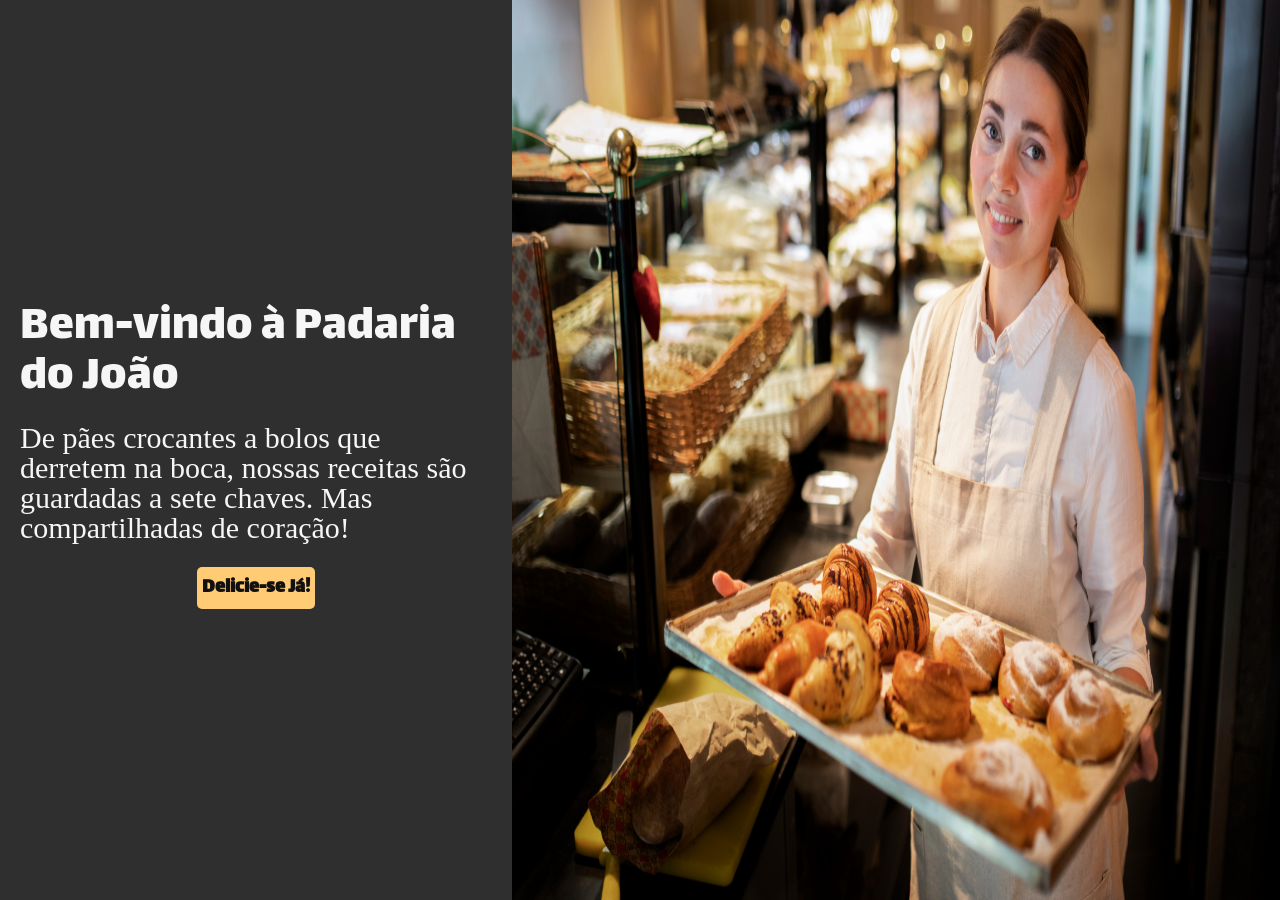
<file: index.html>
<!DOCTYPE html>
<html lang="pt-BR">
<head>
    <meta charset="UTF-8">
    <meta name="viewport" content="width=device-width, initial-scale=1.0">
    <title>Padaria do João</title>
    
    <link rel="stylesheet" href="./reset.css">
    <link rel="stylesheet" href="./style.css">
    
    <link rel="preconnect" href="https://fonts.googleapis.com">
    <link rel="preconnect" href="https://fonts.gstatic.com" crossorigin>
    <link href="https://fonts.googleapis.com/css2?family=Lalezar&display=swap" rel="stylesheet">

    <link rel="preconnect" href="https://fonts.googleapis.com">
    <link rel="preconnect" href="https://fonts.gstatic.com" crossorigin>
    <link href="https://fonts.googleapis.com/css2?family=Carrois+Gothic&family=Lalezar&display=swap" rel="stylesheet">
</head>
<body class="body-home">
    <div class="sidebar">
        <div class="texto-home">
            <h1>Bem-vindo à Padaria do João</h1>
            <h3>De pães crocantes a bolos que derretem na boca, nossas receitas são guardadas a sete chaves. Mas compartilhadas de coração!</h3>
            <span><a id="botao-inicio" href="./produtos.html"><strong>Delicie-se Já!</strong></a></span>            
        </div>
        
    </div>
        
    <img src="./imagem-homeb.jpg" alt="imagem-home">
      
                 

    
</body>
</html>
</file>
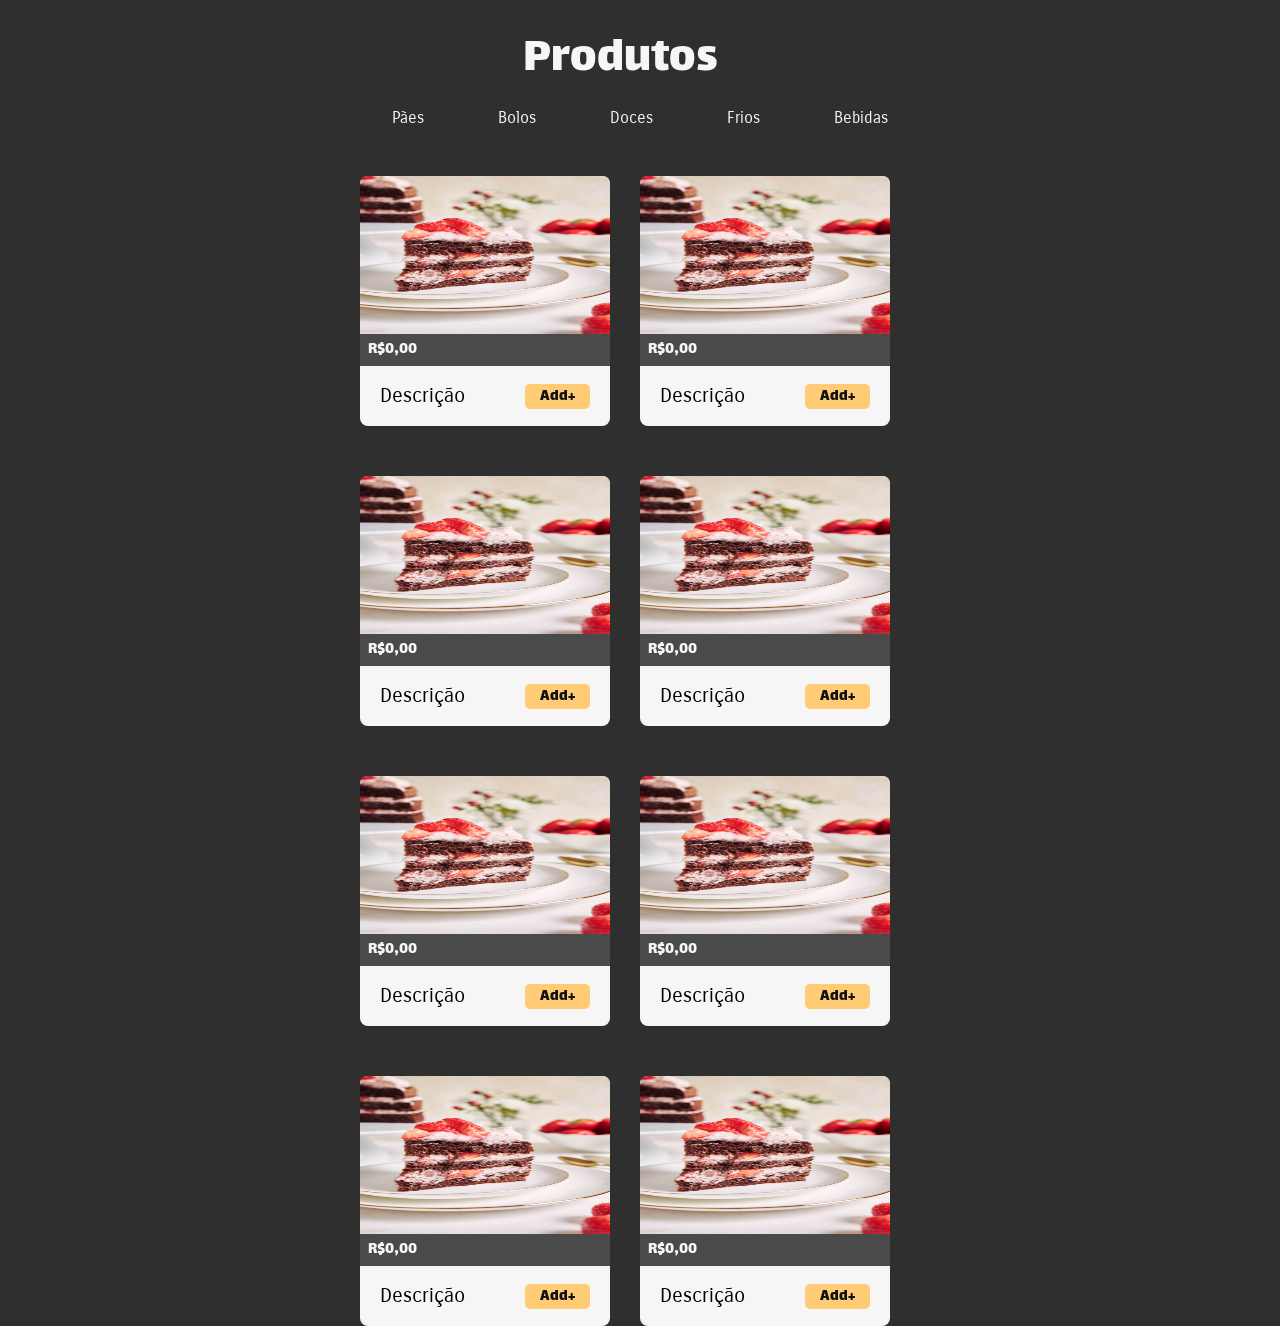
<file: bolos.html>
<!DOCTYPE html>
<html lang="pt-BR">
<head>
    <meta charset="UTF-8">
    <meta name="viewport" content="width=device-width, initial-scale=1.0">
    <title>Bolos</title>
    
    <link rel="stylesheet" href="./reset.css">
    <link rel="stylesheet" href="./style.css">
    
    <link rel="preconnect" href="https://fonts.googleapis.com">
    <link rel="preconnect" href="https://fonts.gstatic.com" crossorigin>
    <link href="https://fonts.googleapis.com/css2?family=Lalezar&display=swap" rel="stylesheet">

    <link rel="preconnect" href="https://fonts.googleapis.com">
    <link rel="preconnect" href="https://fonts.gstatic.com" crossorigin>
    <link href="https://fonts.googleapis.com/css2?family=Carrois+Gothic&family=Lalezar&display=swap" rel="stylesheet">

    <meta name="viewport" content="width=device-width, initial-scale=1.0">
    <link href="https://cdnjs.cloudflare.com/ajax/libs/font-awesome/6.0.0-beta3/css/all.min.css" rel="stylesheet" /> 
    
</head>
<body>
    <header class="header-produtos"> 
        
        <div class="titulo-pagina">
            <h1>Produtos</h1> 
        
            <a href="./produtos.html"><i class="fa-solid fa-arrow-left"></i></a>
        
        </div>
        
        <nav class="menu-produtos">
                <a href="./paes.html">Pães</a>
                <a href="./bolos.html">Bolos</a>
                <a href="./doces.html">Doces</a>
                <a href="./frios.html">Frios</a>
                <a href="./bebidas.html">Bebidas</a>
        </nav>
           
    </header>
<main class="main-produtos">
    
    <div class="box-produtos">

        <img src="./Imagens/closeup-shot-piece-delicious-strawberry-cake-plate.jpg" alt="foto-produto">
        <h3 id="box-preco"><strong>R$0,00</strong></h3>
        <div class="box-descricao">
            <h3>Descrição</h3>
            <span><a href="./carrinho.html"><strong>Add+</strong></a></span>
        </div>

    </div>

    <div class="box-produtos">

        <img src="./Imagens/closeup-shot-piece-delicious-strawberry-cake-plate.jpg" alt="foto-produto">
        <h3 id="box-preco"><strong>R$0,00</strong></h3>
        <div class="box-descricao">
            <h3>Descrição</h3>
            <span><a href="./carrinho.html"><strong>Add+</strong></a></span>
        </div>

    </div>

    <div class="box-produtos">

        <img src="./Imagens/closeup-shot-piece-delicious-strawberry-cake-plate.jpg" alt="foto-produto">
        <h3 id="box-preco"><strong>R$0,00</strong></h3>
        <div class="box-descricao">
            <h3>Descrição</h3>
            <span><a href="./carrinho.html"><strong>Add+</strong></a></span>
        </div>

    </div>

    <div class="box-produtos">

        <img src="./Imagens/closeup-shot-piece-delicious-strawberry-cake-plate.jpg" alt="foto-produto">
        <h3 id="box-preco"><strong>R$0,00</strong></h3>
        <div class="box-descricao">
            <h3>Descrição</h3>
            <span><a href="./carrinho.html"><strong>Add+</strong></a></span>
        </div>

    </div>

    <div class="box-produtos">

        <img src="./Imagens/closeup-shot-piece-delicious-strawberry-cake-plate.jpg" alt="foto-produto">
        <h3 id="box-preco"><strong>R$0,00</strong></h3>
        <div class="box-descricao">
            <h3>Descrição</h3>
            <span><a href="./carrinho.html"><strong>Add+</strong></a></span>
        </div>

    </div>

    <div class="box-produtos">

        <img src="./Imagens/closeup-shot-piece-delicious-strawberry-cake-plate.jpg" alt="foto-produto">
        <h3 id="box-preco"><strong>R$0,00</strong></h3>
        <div class="box-descricao">
            <h3>Descrição</h3>
            <span><a href="./carrinho.html"><strong>Add+</strong></a></span>
        </div>

    </div>

    <div class="box-produtos">

        <img src="./Imagens/closeup-shot-piece-delicious-strawberry-cake-plate.jpg" alt="foto-produto">
        <h3 id="box-preco"><strong>R$0,00</strong></h3>
        <div class="box-descricao">
            <h3>Descrição</h3>
            <span><a href="./carrinho.html"><strong>Add+</strong></a></span>
        </div>

    </div>

    <div class="box-produtos">

        <img src="./Imagens/closeup-shot-piece-delicious-strawberry-cake-plate.jpg" alt="foto-produto">
        <h3 id="box-preco"><strong>R$0,00</strong></h3>
        <div class="box-descricao">
            <h3>Descrição</h3>
            <span><a href="./carrinho.html"><strong>Add+</strong></a></span>
        </div>

    </div>
   
</main>    

    
</body>
</html>
</file>
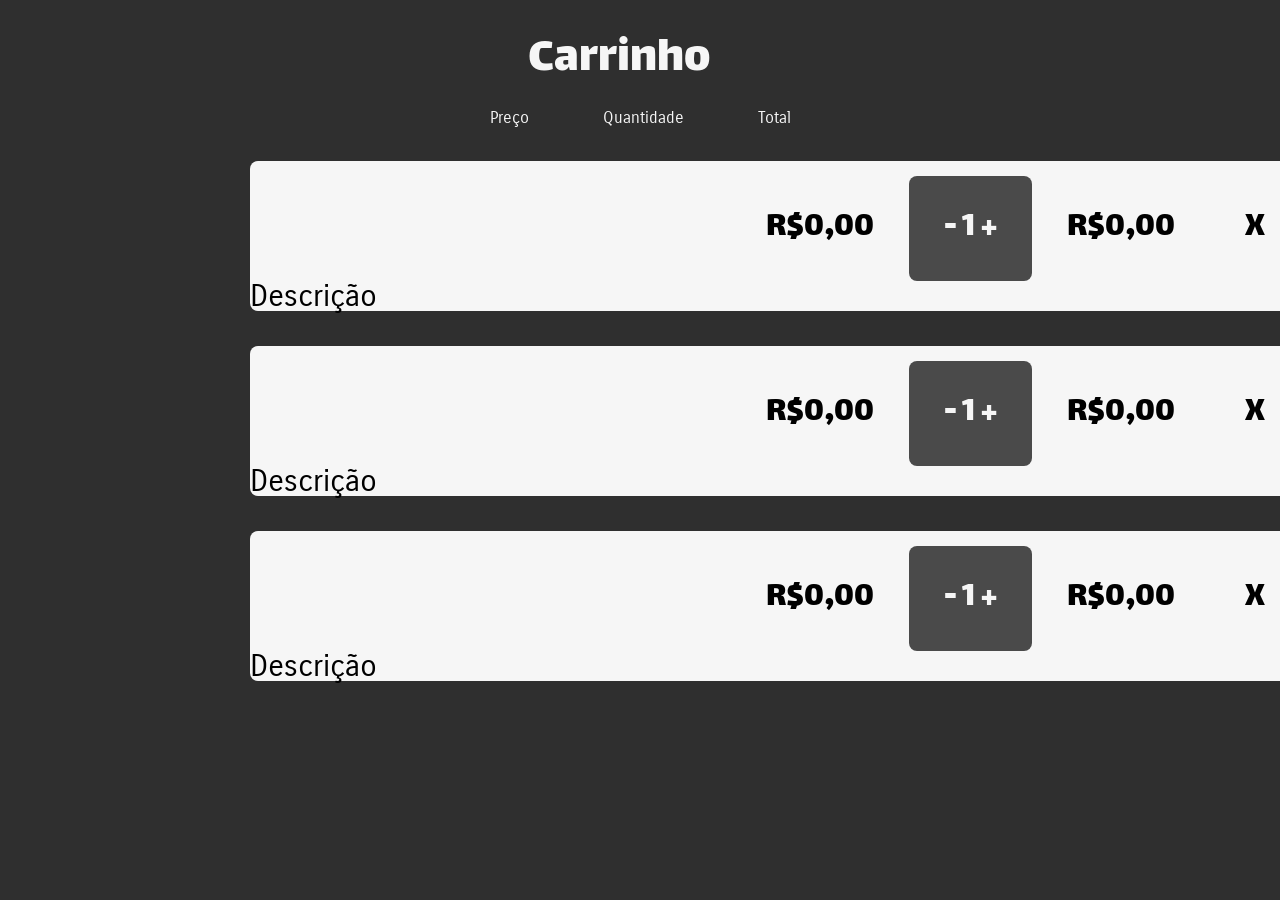
<file: carrinho.html>
<!DOCTYPE html>
<html lang="pt-BR">
<head>
    <meta charset="UTF-8">
    <meta name="viewport" content="width=device-width, initial-scale=1.0">
    <title>Carrinho</title>
    
    <link rel="stylesheet" href="./reset.css">
    <link rel="stylesheet" href="./style.css">
    
    <link rel="preconnect" href="https://fonts.googleapis.com">
    <link rel="preconnect" href="https://fonts.gstatic.com" crossorigin>
    <link href="https://fonts.googleapis.com/css2?family=Lalezar&display=swap" rel="stylesheet">

    <link rel="preconnect" href="https://fonts.googleapis.com">
    <link rel="preconnect" href="https://fonts.gstatic.com" crossorigin>
    <link href="https://fonts.googleapis.com/css2?family=Carrois+Gothic&family=Lalezar&display=swap" rel="stylesheet">

    <meta name="viewport" content="width=device-width, initial-scale=1.0">
    <link href="https://cdnjs.cloudflare.com/ajax/libs/font-awesome/6.0.0-beta3/css/all.min.css" rel="stylesheet" /> 
    
</head>
<body>
    <header class="header-carrinho"> 
        
        <div class="titulo-pagina">
            <h1>Carrinho</h1> 
        
            <a href="./produtos.html"><i class="fa-solid fa-arrow-left"></i></a>
        
        </div> 

        <nav class="carrinho-produtos">
                <a href="#">Preço</a>
                <a href="#">Quantidade</a>
                <a href="#">Total</a>
        </nav>
        
        <!-- <a href="#">Produtos</a> -->

    </header>

<main class="main-carrinho">
    
    <div class="produtos-carrinho">
        <div class="box-carrinho">

            <!-- <img src="./Imagens/closeup-shot-piece-delicious-strawberry-cake-plate.jpg" alt="foto-produto"> -->
            <div class="quantidades">
                <h2>R$0,00</h2>
                <h2 id="add-itens"><strong>- 1 +</strong></h2>
                <h2>R$0,00</h2>
                <h2>X</h2>
            </div>
            <div id="descricao-box-carrinho">
                <h3>Descrição</h3>
            </div>

        </div>
    
        <div class="box-carrinho">

            <!-- <img src="./Imagens/closeup-shot-piece-delicious-strawberry-cake-plate.jpg" alt="foto-produto"> -->
            <div class="quantidades">
                <h2>R$0,00</h2>
                <h2 id="add-itens"><strong>- 1 +</strong></h2>
                <h2>R$0,00</h2>
                <h2>X</h2>
            </div>
            <div>
                <h3>Descrição</h3>
            </div>

        </div>

        <div class="box-carrinho">

             <!-- <img src="./Imagens/closeup-shot-piece-delicious-strawberry-cake-plate.jpg" alt="foto-produto"> -->
             <div class="quantidades">
                <h2>R$0,00</h2>
                <h2 id="add-itens"><strong>- 1 +</strong></h2>
                <h2>R$0,00</h2>
                <h2>X</h2>
            </div>
            <div>
                <h3>Descrição</h3>
            </div>

        </div>
    </div>
<div class="box-total">

        <!-- <img src="./Imagens/closeup-shot-piece-delicious-strawberry-cake-plate.jpg" alt="foto-produto"> -->
        
        <div class="subtotal-box-total">
            <h2>Subtotal</h2>
            <p>Total carrinho</p>
            <p>Taxa</p>
            <p>Delivery</p>     
        </div>
        
        <h3 id="box-preco-total"><strong>Total</strong></h3>
        
        <div class="box-descricao-total">
            <span><a href="./pagamento.html"><strong>Pagamento</strong></a></span>
        </div>

</div>    

</main>    

    
</body>
</html>
</file>
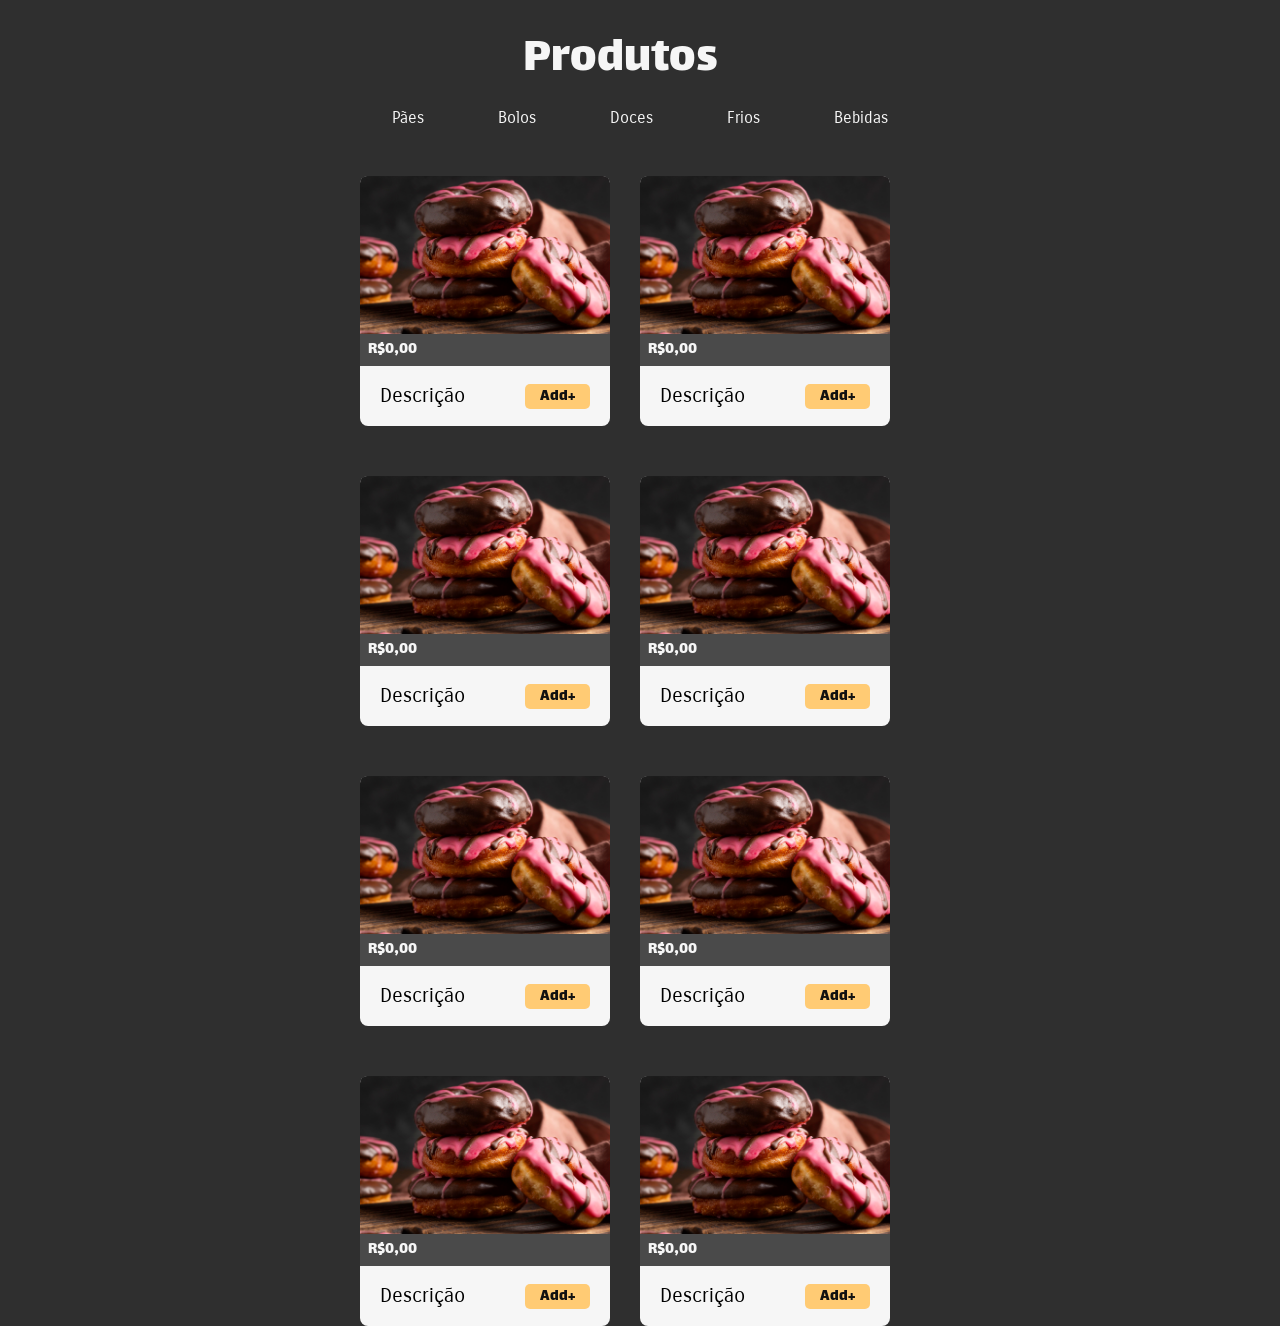
<file: doces.html>
<!DOCTYPE html>
<html lang="pt-BR">
<head>
    <meta charset="UTF-8">
    <meta name="viewport" content="width=device-width, initial-scale=1.0">
    <title>Doces</title>
    
    <link rel="stylesheet" href="./reset.css">
    <link rel="stylesheet" href="./style.css">
    
    <link rel="preconnect" href="https://fonts.googleapis.com">
    <link rel="preconnect" href="https://fonts.gstatic.com" crossorigin>
    <link href="https://fonts.googleapis.com/css2?family=Lalezar&display=swap" rel="stylesheet">

    <link rel="preconnect" href="https://fonts.googleapis.com">
    <link rel="preconnect" href="https://fonts.gstatic.com" crossorigin>
    <link href="https://fonts.googleapis.com/css2?family=Carrois+Gothic&family=Lalezar&display=swap" rel="stylesheet">
    
    <meta name="viewport" content="width=device-width, initial-scale=1.0">
    <link href="https://cdnjs.cloudflare.com/ajax/libs/font-awesome/6.0.0-beta3/css/all.min.css" rel="stylesheet" /> 

</head>
<body>
    <header class="header-produtos"> 
        
        <div class="titulo-pagina">
            <h1>Produtos</h1> 
        
            <a href="./produtos.html"><i class="fa-solid fa-arrow-left"></i></a>
        
        </div>
        
        <nav class="menu-produtos">
                <a href="./paes.html">Pães</a>
                <a href="./bolos.html">Bolos</a>
                <a href="./doces.html">Doces</a>
                <a href="./frios.html">Frios</a>
                <a href="./bebidas.html">Bebidas</a>
        </nav>
           
    </header>
<main class="main-produtos">
    
    <div class="box-produtos">

        <img src="./Imagens/close-up-glazed-donuts.jpg" alt="foto-produto">
        <h3 id="box-preco"><strong>R$0,00</strong></h3>
        <div class="box-descricao">
            <h3>Descrição</h3>
            <span><a href="#"><strong>Add+</strong></a></span>
        </div>

    </div>

    <div class="box-produtos">

        <img src="./Imagens/close-up-glazed-donuts.jpg" alt="foto-produto">
        <h3 id="box-preco"><strong>R$0,00</strong></h3>
        <div class="box-descricao">
            <h3>Descrição</h3>
            <span><a href="#"><strong>Add+</strong></a></span>
        </div>

    </div>

    <div class="box-produtos">

        <img src="./Imagens/close-up-glazed-donuts.jpg" alt="foto-produto">
        <h3 id="box-preco"><strong>R$0,00</strong></h3>
        <div class="box-descricao">
            <h3>Descrição</h3>
            <span><a href="#"><strong>Add+</strong></a></span>
        </div>

    </div>

    <div class="box-produtos">

        <img src="./Imagens/close-up-glazed-donuts.jpg" alt="foto-produto">
        <h3 id="box-preco"><strong>R$0,00</strong></h3>
        <div class="box-descricao">
            <h3>Descrição</h3>
            <span><a href="./carrinho.html"><strong>Add+</strong></a></span>
        </div>

    </div>

    <div class="box-produtos">

        <img src="./Imagens/close-up-glazed-donuts.jpg" alt="foto-produto">
        <h3 id="box-preco"><strong>R$0,00</strong></h3>
        <div class="box-descricao">
            <h3>Descrição</h3>
            <span><a href="./carrinho.html"><strong>Add+</strong></a></span>
        </div>

    </div>

    <div class="box-produtos">

        <img src="./Imagens/close-up-glazed-donuts.jpg" alt="foto-produto">
        <h3 id="box-preco"><strong>R$0,00</strong></h3>
        <div class="box-descricao">
            <h3>Descrição</h3>
            <span><a href="./carrinho.html"><strong>Add+</strong></a></span>
        </div>

    </div>

    <div class="box-produtos">

        <img src="./Imagens/close-up-glazed-donuts.jpg" alt="foto-produto">
        <h3 id="box-preco"><strong>R$0,00</strong></h3>
        <div class="box-descricao">
            <h3>Descrição</h3>
            <span><a href="./carrinho.html"><strong>Add+</strong></a></span>
        </div>

    </div>

    <div class="box-produtos">

        <img src="./Imagens/close-up-glazed-donuts.jpg" alt="foto-produto">
        <h3 id="box-preco"><strong>R$0,00</strong></h3>
        <div class="box-descricao">
            <h3>Descrição</h3>
            <span><a href="./carrinho.html"><strong>Add+</strong></a></span>
        </div>

    </div>
   
</main>    

    
</body>
</html>
</file>
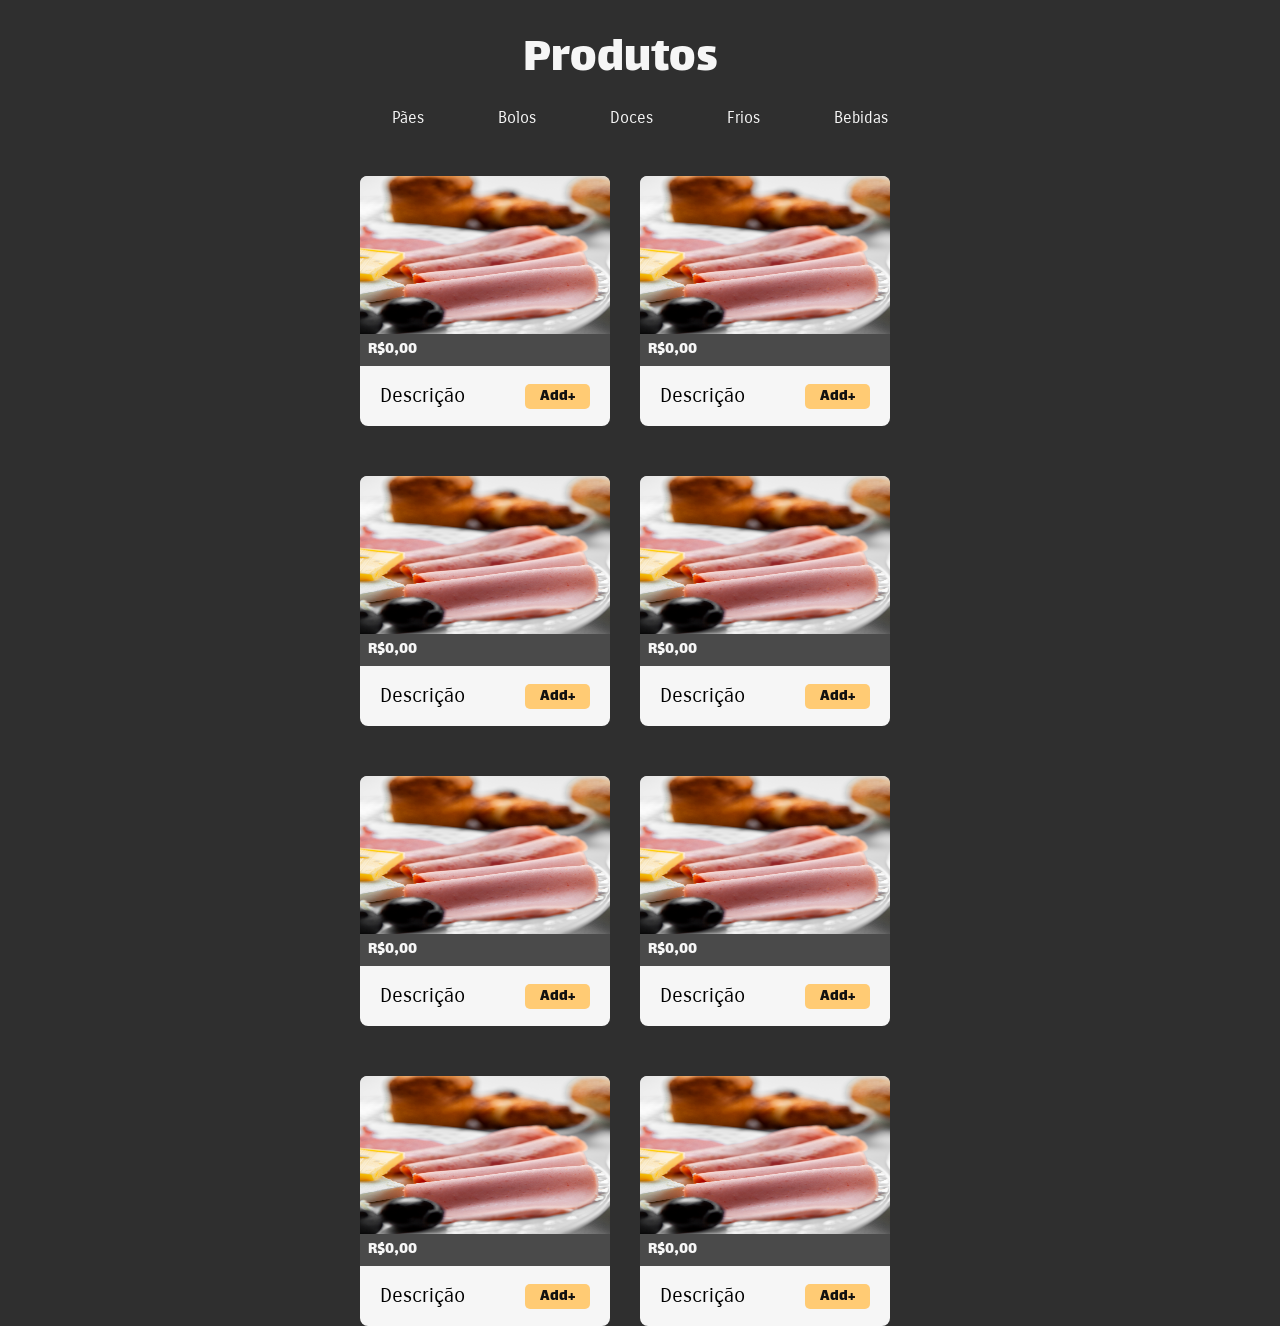
<file: frios.html>
<!DOCTYPE html>
<html lang="pt-BR">
<head>
    <meta charset="UTF-8">
    <meta name="viewport" content="width=device-width, initial-scale=1.0">
    <title>Frios</title>
    
    <link rel="stylesheet" href="./reset.css">
    <link rel="stylesheet" href="./style.css">
    
    <link rel="preconnect" href="https://fonts.googleapis.com">
    <link rel="preconnect" href="https://fonts.gstatic.com" crossorigin>
    <link href="https://fonts.googleapis.com/css2?family=Lalezar&display=swap" rel="stylesheet">

    <link rel="preconnect" href="https://fonts.googleapis.com">
    <link rel="preconnect" href="https://fonts.gstatic.com" crossorigin>
    <link href="https://fonts.googleapis.com/css2?family=Carrois+Gothic&family=Lalezar&display=swap" rel="stylesheet">

    <meta name="viewport" content="width=device-width, initial-scale=1.0">
    <link href="https://cdnjs.cloudflare.com/ajax/libs/font-awesome/6.0.0-beta3/css/all.min.css" rel="stylesheet" /> 
    
</head>
<body>
    <header class="header-produtos"> 
        
        <div class="titulo-pagina">
            <h1>Produtos</h1> 
        
            <a href="./produtos.html"><i class="fa-solid fa-arrow-left"></i></a>
        
        </div>
        
        <nav class="menu-produtos">
                <a href="./paes.html">Pães</a>
                <a href="./bolos.html">Bolos</a>
                <a href="./doces.html">Doces</a>
                <a href="./frios.html">Frios</a>
                <a href="./bebidas.html">Bebidas</a>
        </nav>
           
    </header>
<main class="main-produtos">
    
    <div class="box-produtos">

        <img src="./Imagens/high-angle-view-sliced-sausage-plate-with-pastry-table.jpg" alt="foto-produto">
        <h3 id="box-preco"><strong>R$0,00</strong></h3>
        <div class="box-descricao">
            <h3>Descrição</h3>
            <span><a href="./carrinho.html"><strong>Add+</strong></a></span>
        </div>

    </div>

    <div class="box-produtos">

        <img src="./Imagens/high-angle-view-sliced-sausage-plate-with-pastry-table.jpg" alt="foto-produto">
        <h3 id="box-preco"><strong>R$0,00</strong></h3>
        <div class="box-descricao">
            <h3>Descrição</h3>
            <span><a href="./carrinho.html"><strong>Add+</strong></a></span>
        </div>

    </div>

    <div class="box-produtos">

        <img src="./Imagens/high-angle-view-sliced-sausage-plate-with-pastry-table.jpg" alt="foto-produto">
        <h3 id="box-preco"><strong>R$0,00</strong></h3>
        <div class="box-descricao">
            <h3>Descrição</h3>
            <span><a href="./carrinho.html"><strong>Add+</strong></a></span>
        </div>

    </div>

    <div class="box-produtos">

        <img src="./Imagens/high-angle-view-sliced-sausage-plate-with-pastry-table.jpg" alt="foto-produto">
        <h3 id="box-preco"><strong>R$0,00</strong></h3>
        <div class="box-descricao">
            <h3>Descrição</h3>
            <span><a href="./carrinho.html"><strong>Add+</strong></a></span>
        </div>

    </div>

    <div class="box-produtos">

        <img src="./Imagens/high-angle-view-sliced-sausage-plate-with-pastry-table.jpg" alt="foto-produto">
        <h3 id="box-preco"><strong>R$0,00</strong></h3>
        <div class="box-descricao">
            <h3>Descrição</h3>
            <span><a href="./carrinho.html"><strong>Add+</strong></a></span>
        </div>

    </div>

    <div class="box-produtos">

        <img src="./Imagens/high-angle-view-sliced-sausage-plate-with-pastry-table.jpg" alt="foto-produto">
        <h3 id="box-preco"><strong>R$0,00</strong></h3>
        <div class="box-descricao">
            <h3>Descrição</h3>
            <span><a href="./carrinho.html"><strong>Add+</strong></a></span>
        </div>

    </div>

    <div class="box-produtos">

        <img src="./Imagens/high-angle-view-sliced-sausage-plate-with-pastry-table.jpg" alt="foto-produto">
        <h3 id="box-preco"><strong>R$0,00</strong></h3>
        <div class="box-descricao">
            <h3>Descrição</h3>
            <span><a href="./carrinho.html"><strong>Add+</strong></a></span>
        </div>

    </div>

    <div class="box-produtos">

        <img src="./Imagens/high-angle-view-sliced-sausage-plate-with-pastry-table.jpg" alt="foto-produto">
        <h3 id="box-preco"><strong>R$0,00</strong></h3>
        <div class="box-descricao">
            <h3>Descrição</h3>
            <span><a href="./carrinho.html"><strong>Add+</strong></a></span>
        </div>

    </div>
   
</main>    

    
</body>
</html>
</file>
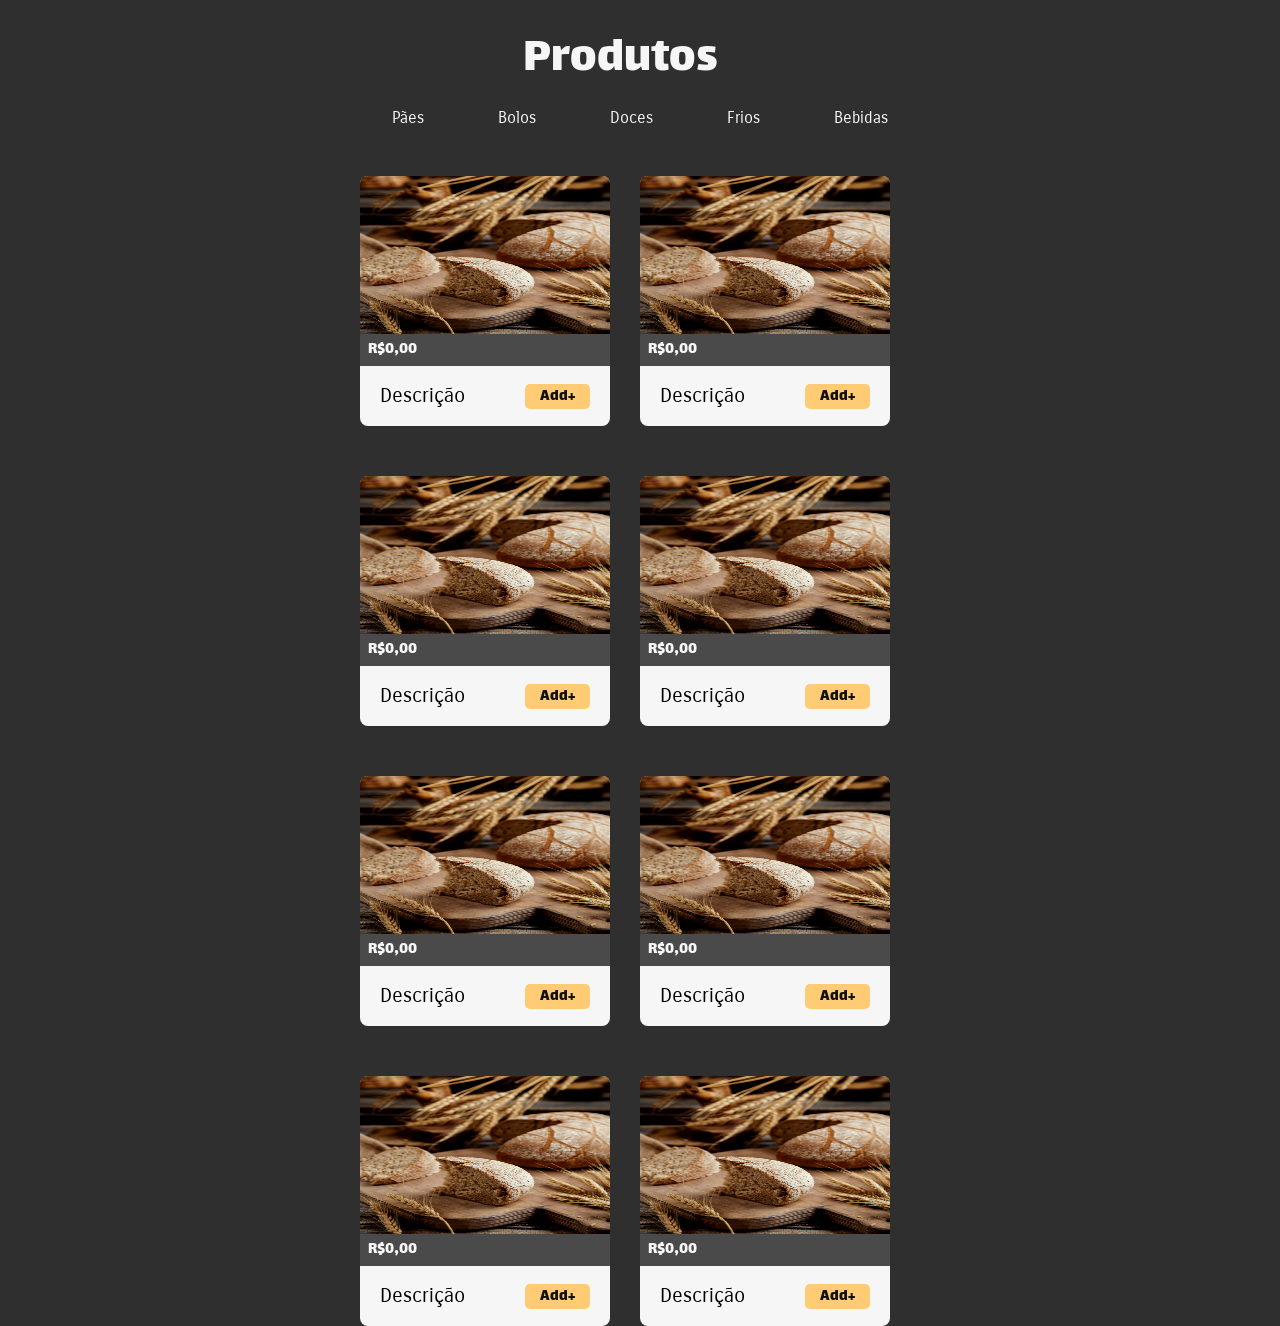
<file: paes.html>
<!DOCTYPE html>
<html lang="pt-BR">
<head>
    <meta charset="UTF-8">
    <meta name="viewport" content="width=device-width, initial-scale=1.0">
    <title>Pães</title>
    
    <link rel="stylesheet" href="./reset.css">
    <link rel="stylesheet" href="./style.css">
    
    <link rel="preconnect" href="https://fonts.googleapis.com">
    <link rel="preconnect" href="https://fonts.gstatic.com" crossorigin>
    <link href="https://fonts.googleapis.com/css2?family=Lalezar&display=swap" rel="stylesheet">

    <link rel="preconnect" href="https://fonts.googleapis.com">
    <link rel="preconnect" href="https://fonts.gstatic.com" crossorigin>
    <link href="https://fonts.googleapis.com/css2?family=Carrois+Gothic&family=Lalezar&display=swap" rel="stylesheet">

    <meta name="viewport" content="width=device-width, initial-scale=1.0">
    <link href="https://cdnjs.cloudflare.com/ajax/libs/font-awesome/6.0.0-beta3/css/all.min.css" rel="stylesheet" /> 
    
</head>
<body>
    <header class="header-produtos"> 
        
        <div class="titulo-pagina">
            <h1>Produtos</h1>
        
            <a href="./produtos.html"><i class="fa-solid fa-arrow-left"></i></a>
        
        </div>
        
        <nav class="menu-produtos">
                <a href="./paes.html">Pães</a>
                <a href="./bolos.html">Bolos</a>
                <a href="./doces.html">Doces</a>
                <a href="./frios.html">Frios</a>
                <a href="./bebidas.html">Bebidas</a>
        </nav>
           
    </header>
<main class="main-produtos">
    
    <div class="box-produtos">

        <img src="./Imagens/organic-brown-bread-slice-placed-wooden-board-rustic-style.jpg" alt="foto-produto">
        <h3 id="box-preco"><strong>R$0,00</strong></h3>
        <div class="box-descricao">
            <h3>Descrição</h3>
            <span><a href="./carrinho.html"><strong>Add+</strong></a></span>
        </div>

    </div>

    <div class="box-produtos">

        <img src="./Imagens/organic-brown-bread-slice-placed-wooden-board-rustic-style.jpg" alt="foto-produto">
        <h3 id="box-preco"><strong>R$0,00</strong></h3>
        <div class="box-descricao">
            <h3>Descrição</h3>
            <span><a href="./carrinho.html"><strong>Add+</strong></a></span>
        </div>

    </div>

    <div class="box-produtos">

        <img src="./Imagens/organic-brown-bread-slice-placed-wooden-board-rustic-style.jpg" alt="foto-produto">
        <h3 id="box-preco"><strong>R$0,00</strong></h3>
        <div class="box-descricao">
            <h3>Descrição</h3>
            <span><a href="./carrinho.html"><strong>Add+</strong></a></span>
        </div>

    </div>

    <div class="box-produtos">

        <img src="./Imagens/organic-brown-bread-slice-placed-wooden-board-rustic-style.jpg" alt="foto-produto">
        <h3 id="box-preco"><strong>R$0,00</strong></h3>
        <div class="box-descricao">
            <h3>Descrição</h3>
            <span><a href="./carrinho.html"><strong>Add+</strong></a></span>
        </div>

    </div>

    <div class="box-produtos">

        <img src="./Imagens/organic-brown-bread-slice-placed-wooden-board-rustic-style.jpg" alt="foto-produto">
        <h3 id="box-preco"><strong>R$0,00</strong></h3>
        <div class="box-descricao">
            <h3>Descrição</h3>
            <span><a href="./carrinho.html"><strong>Add+</strong></a></span>
        </div>

    </div>

    <div class="box-produtos">

        <img src="./Imagens/organic-brown-bread-slice-placed-wooden-board-rustic-style.jpg" alt="foto-produto">
        <h3 id="box-preco"><strong>R$0,00</strong></h3>
        <div class="box-descricao">
            <h3>Descrição</h3>
            <span><a href="./carrinho.html"><strong>Add+</strong></a></span>
        </div>

    </div>

    <div class="box-produtos">

        <img src="./Imagens/organic-brown-bread-slice-placed-wooden-board-rustic-style.jpg" alt="foto-produto">
        <h3 id="box-preco"><strong>R$0,00</strong></h3>
        <div class="box-descricao">
            <h3>Descrição</h3>
            <span><a href="./carrinho.html"><strong>Add+</strong></a></span>
        </div>

    </div>

    <div class="box-produtos">

        <img src="./Imagens/organic-brown-bread-slice-placed-wooden-board-rustic-style.jpg" alt="foto-produto">
        <h3 id="box-preco"><strong>R$0,00</strong></h3>
        <div class="box-descricao">
            <h3>Descrição</h3>
            <span><a href="./carrinho.html"><strong>Add+</strong></a></span>
        </div>

    </div>
   
</main>    

    
</body>
</html>
</file>
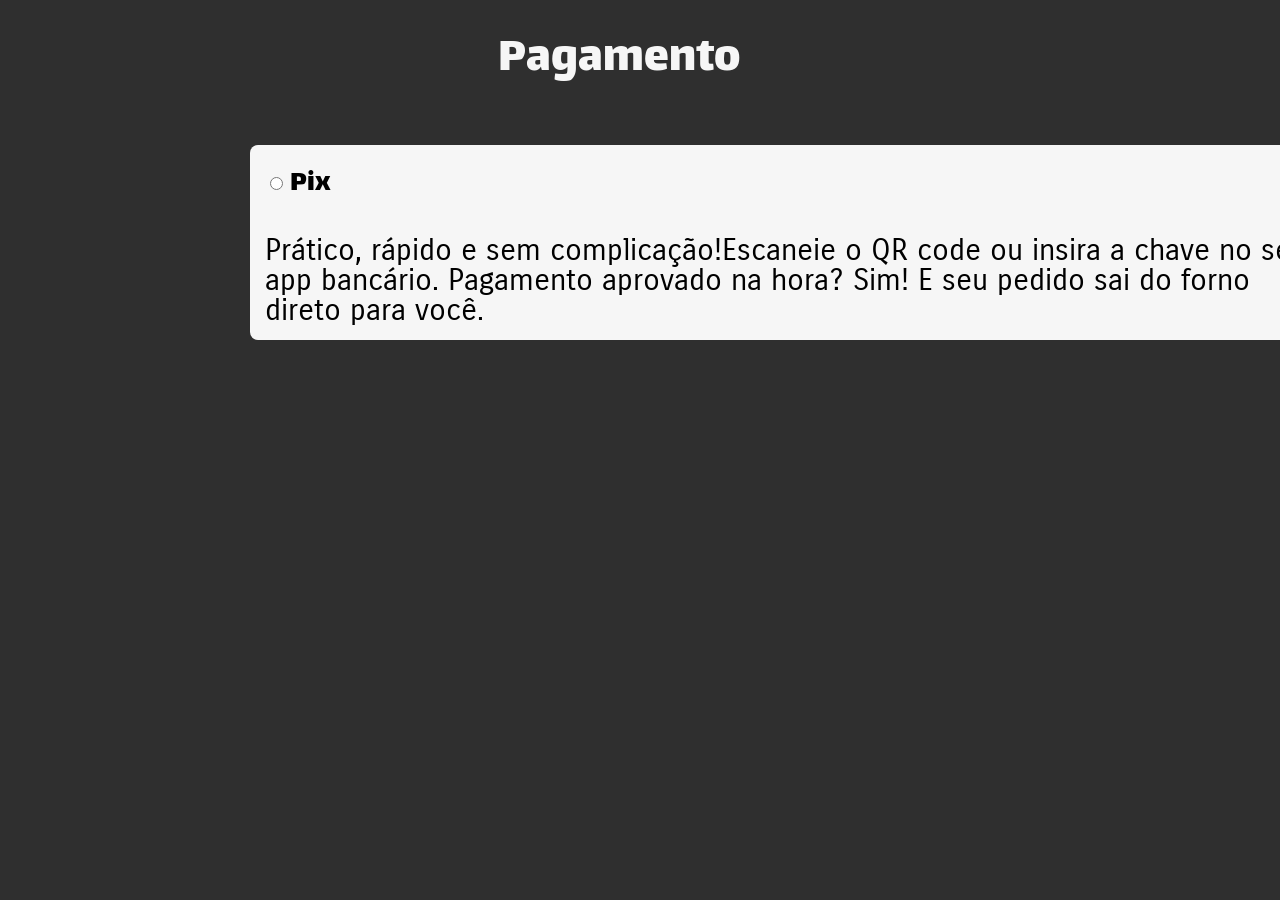
<file: pagamento.html>
<!DOCTYPE html>
<html lang="pt-BR">
<head>
    <meta charset="UTF-8">
    <meta name="viewport" content="width=device-width, initial-scale=1.0">
    <title>Carrinho</title>
    
    <link rel="stylesheet" href="./reset.css">
    <link rel="stylesheet" href="./style.css">
    
    <link rel="preconnect" href="https://fonts.googleapis.com">
    <link rel="preconnect" href="https://fonts.gstatic.com" crossorigin>
    <link href="https://fonts.googleapis.com/css2?family=Lalezar&display=swap" rel="stylesheet">

    <link rel="preconnect" href="https://fonts.googleapis.com">
    <link rel="preconnect" href="https://fonts.gstatic.com" crossorigin>
    <link href="https://fonts.googleapis.com/css2?family=Carrois+Gothic&family=Lalezar&display=swap" rel="stylesheet">

    <meta name="viewport" content="width=device-width, initial-scale=1.0">
    <link href="https://cdnjs.cloudflare.com/ajax/libs/font-awesome/6.0.0-beta3/css/all.min.css" rel="stylesheet" /> 
    
</head>
<body>
    <header class="header-carrinho"> 
        
        <div class="titulo-pagina">
            <h1>Pagamento</h1> 
        
            <a href="./carrinho.html"><i class="fa-solid fa-arrow-left"></i></a>
        
        </div> 

    </header>

<main class="main-pagamento">
    
    <div class="forma-pagamento">
        
        <div class="dados-pagamento">

            <input type="radio" id="pix" name="pagamento-pix" value="PIX">
            <label for="pix"><strong>Pix</strong></label><br>
            
            <P>Prático, rápido e sem complicação!Escaneie o QR code ou insira a chave no seu app bancário.
                Pagamento aprovado na hora? Sim! E seu pedido sai do forno direto para você.</P>           

        </div>
    
</div>    
    
    </div>    

</main>    

    
</body>
</html>
</file>
<file: style.css>
.lalezar-regular {
    font-family: "Lalezar", serif;
    font-weight: 400;
    font-style: normal;
}
 
.carrois-gothic-regular {
    font-family: "Carrois Gothic", serif;
    font-weight: 400;
    font-style: normal;
}

body{
    min-height: 100vh;
    background-color: #2f2f2f;
}

.body-home{
    display: flex;
    justify-content: space-around;
}

body img{
    width: 60%;
    min-height: 100%;
}

.sidebar{
    background-color: #2f2f2f;  
    min-height: 100vh;
    width: 50%;
    display: flex;
    align-items: center;
}

.texto-home h1{
    font-size: 50px;
    color: #f6f6f6;
    font-family: "Lalezar", serif;
    padding: 0 20px 0 20px;
}

.texto-home h3{
    font-family: "Carrois Gothic", serif;
    font-size: 30px;
    color: #f6f6f6;
    font-family: 'Segoe UI', 'Roboto';
    font-weight: lighter;
    padding: 20px 20px 35px 20px;
}

.texto-home{
    display: flex;
    flex-direction: column;
    align-items: center;    
}

#botao-inicio{
    font-family: "Lalezar", serif;
    text-decoration: none;
    text-align: center;
    color: #111111;
    background-color: #ffcb74;
    font-size: 20px;
    border: none;
    border-radius: 5px;
    font-weight: 650;
    cursor: pointer;
    width: 150px;
    padding: 5px;
} 

#botao-inicio:hover{
    color: #f6f6f6;
}

.header-produtos, .header-carrinho{
    display: flex;
    flex-direction: column;
    align-items: center;
    padding-top: 35px;
}

.titulo-pagina{
    display: flex;
    flex-direction: row-reverse;
}

.titulo-pagina h1{
    padding-right: 980px;
    padding-left: 35px;
}

.titulo-pagina a{
    font-size: 50px;
    color: #f6f6f6;
    padding-right: 550px;
    padding-left: 310px;
}

.titulo-pagina a:hover{
    color: #ffcb74;
}

.menu-produtos a:hover{
    color: #ffcb74;
}

.header-produtos h1, .header-carrinho h1{
    font-family: "Lalezar", serif;
    color: #f6f6f6;
    font-size: 50px;
    padding-bottom: 25px;
    cursor: pointer;
}

.menu-produtos a{
    text-decoration: none;
    color: #f6f6f6;
    font-family: "Carrois Gothic", serif;
    padding: 35px;
}

.box-produtos{
    background-color: #f6f6f6;
    max-width: 250px;
    min-width: 250px;
    max-height: 250px;
    min-height: 250px;
    border-radius: 8px;
    margin-top: 50px;
    margin-right: 30px;
    display: flex;
    flex-direction: column;
    justify-content: flex-end;   
}

#box-preco{
    background-color: #4A4A4A;
    padding: 8px;
    font-family: "Lalezar", serif;
    color: #f6f6f6;
}

.box-descricao{
    display: flex;
    align-items: center;
    justify-content: space-between;
    margin: 20px;
}

.box-descricao a{
    font-family: "Lalezar", serif;
    text-decoration: none;
    text-align: center;
    color: #111111;
    background-color: #ffcb74;
    border: none;
    border-radius: 5px;
    padding: 0 15px 0 15px;
    cursor: pointer;
    width: 150px;   
}

.box-descricao a:hover{
    color: #f6f6f6;
}

.box-descricao h3{
    font-family: "Carrois Gothic", serif;
    font-size: 20px

}

.box-produtos img{
    border-top-right-radius: 7px;
    border-top-left-radius: 7px;
    width: 100%;
    height: 100%;
}

.main-produtos{
    display: flex;
    flex-wrap: wrap;
    align-items: center; 
    justify-content: center; 
    padding: 0 270px 0 270px;
}

.box-carrinho{
    background-color: #f6f6f6;
    max-width: 1050px;
    min-width: 1050px;
    max-height: 150px;
    min-height: 150px;
    border-radius: 8px;
    display: flex;
    flex-direction: column;
    justify-content: end;
    margin-top: 35px;
    margin-right: 35px;
}

.quantidades{
    display: flex; 
    justify-content: flex-end;
    align-items: center;
}

.box-total{
    background-color: #f6f6f6;
    max-width: 450px;
    min-width: 450px;
    max-height: 290px;
    min-height: 290px;
    border-radius: 8px;
    padding-top: 15px; 
    display: flex;
    flex-direction: column;
    align-items: center;
    margin-top: 35px;
}

#add-itens{
    background-color:#4A4A4A;
    border-radius: 8px;
    color: #f6f6f6;
}

.subtotal-box-total h2{
    padding-bottom: 25px;
    padding-right: 290px;
}

.subtotal-box-total h3{
    padding-bottom: 20px;
}

.subtotal-box-total p{
    padding-bottom: 10px;
}

.box-descricao-total a{
    font-family: "Lalezar", serif;
    text-decoration: none;
    text-align: center;
    color: #111111;
    background-color: #ffcb74;
    border: none;
    border-radius: 5px;
    padding: 5px 70px 5px 70px;
    cursor: pointer;
    width: 150px;
}

.box-descricao-total a :hover{
    color: #f6f6f6;
}

#box-preco-total{
    background-color:#4A4A4A;
    color: #f6f6f6;
    padding-top: 20px;
    width: 425px;
    height: 45px;
    margin-bottom: 15px;
    padding-left: 25px;
    font-family: "Lalezar", serif;
    font-size: 30px;
}

#box-preco-total h3{
    color: #f6f6f6;
    font-family: "Lalezar", serif;
    font-size: 35px;
}


.main-carrinho{
    display: flex;
    align-items: flex-start;
    padding-left: 250px;
}

.carrinho-produtos a{
    text-decoration: none;
    color: #f6f6f6;
    font-family: "Carrois Gothic", serif;
    padding: 35px;
}

.quantidades h2{
    font-family: "Lalezar", serif;
    font-size: 35px;
    padding: 35px; 
}

.box-carrinho h3{
    font-family: "Carrois Gothic", serif;
    font-size: 30px
}


.box-total h2, p{
    font-family: "Carrois Gothic", serif;
    font-size: 30px
}

.main-pagamento{
    display: flex;
    align-items: center;
    padding-left: 250px;
}

.dados-pagamento label{
    font-family: "Lalezar", serif;
    font-size: 30px
}

.dados-pagamento p{
    font-family: "Carrois Gothic", serif;
    font-size: 30px
}

.dados-pagamento p{
    margin-top: 35px;
}

.forma-pagamento{
    background-color: #f6f6f6;
    max-width: 1050px;
    min-width: 1050px;
    max-height: 150px;
    min-height: 150px;
    border-radius: 8px;
    display: flex;
    flex-direction: column;
    justify-content: end;
    margin-top: 35px;
    margin-right: 35px;
    padding: 30px 15px 15px 15px;
}


/* Extra small devices (phones, 600px and down) */
@media only screen and (max-width: 600px) {




}

/* Small devices (portrait tablets and large phones, 600px and up) */
@media only screen and (min-width: 600px) {}

/* Medium devices (landscape tablets, 768px and up) */
@media only screen and (min-width: 768px) {}
</file>
